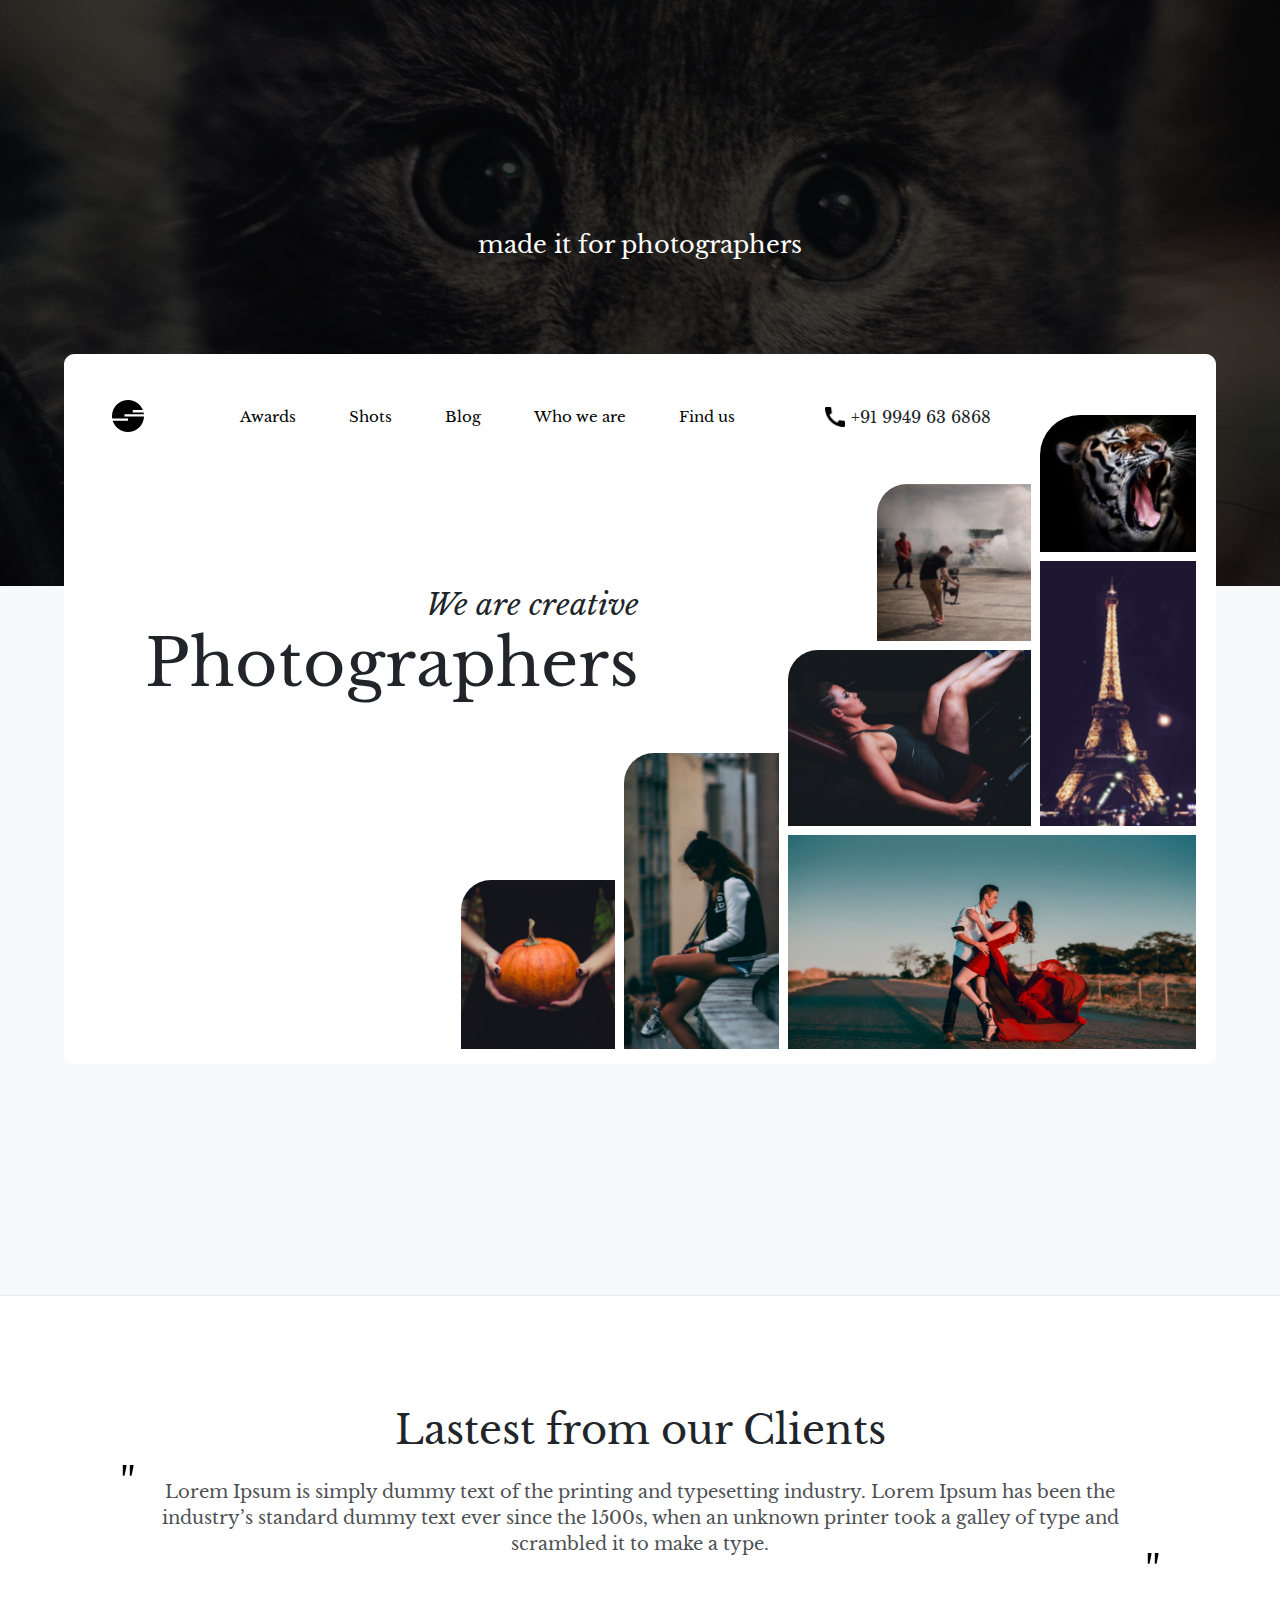
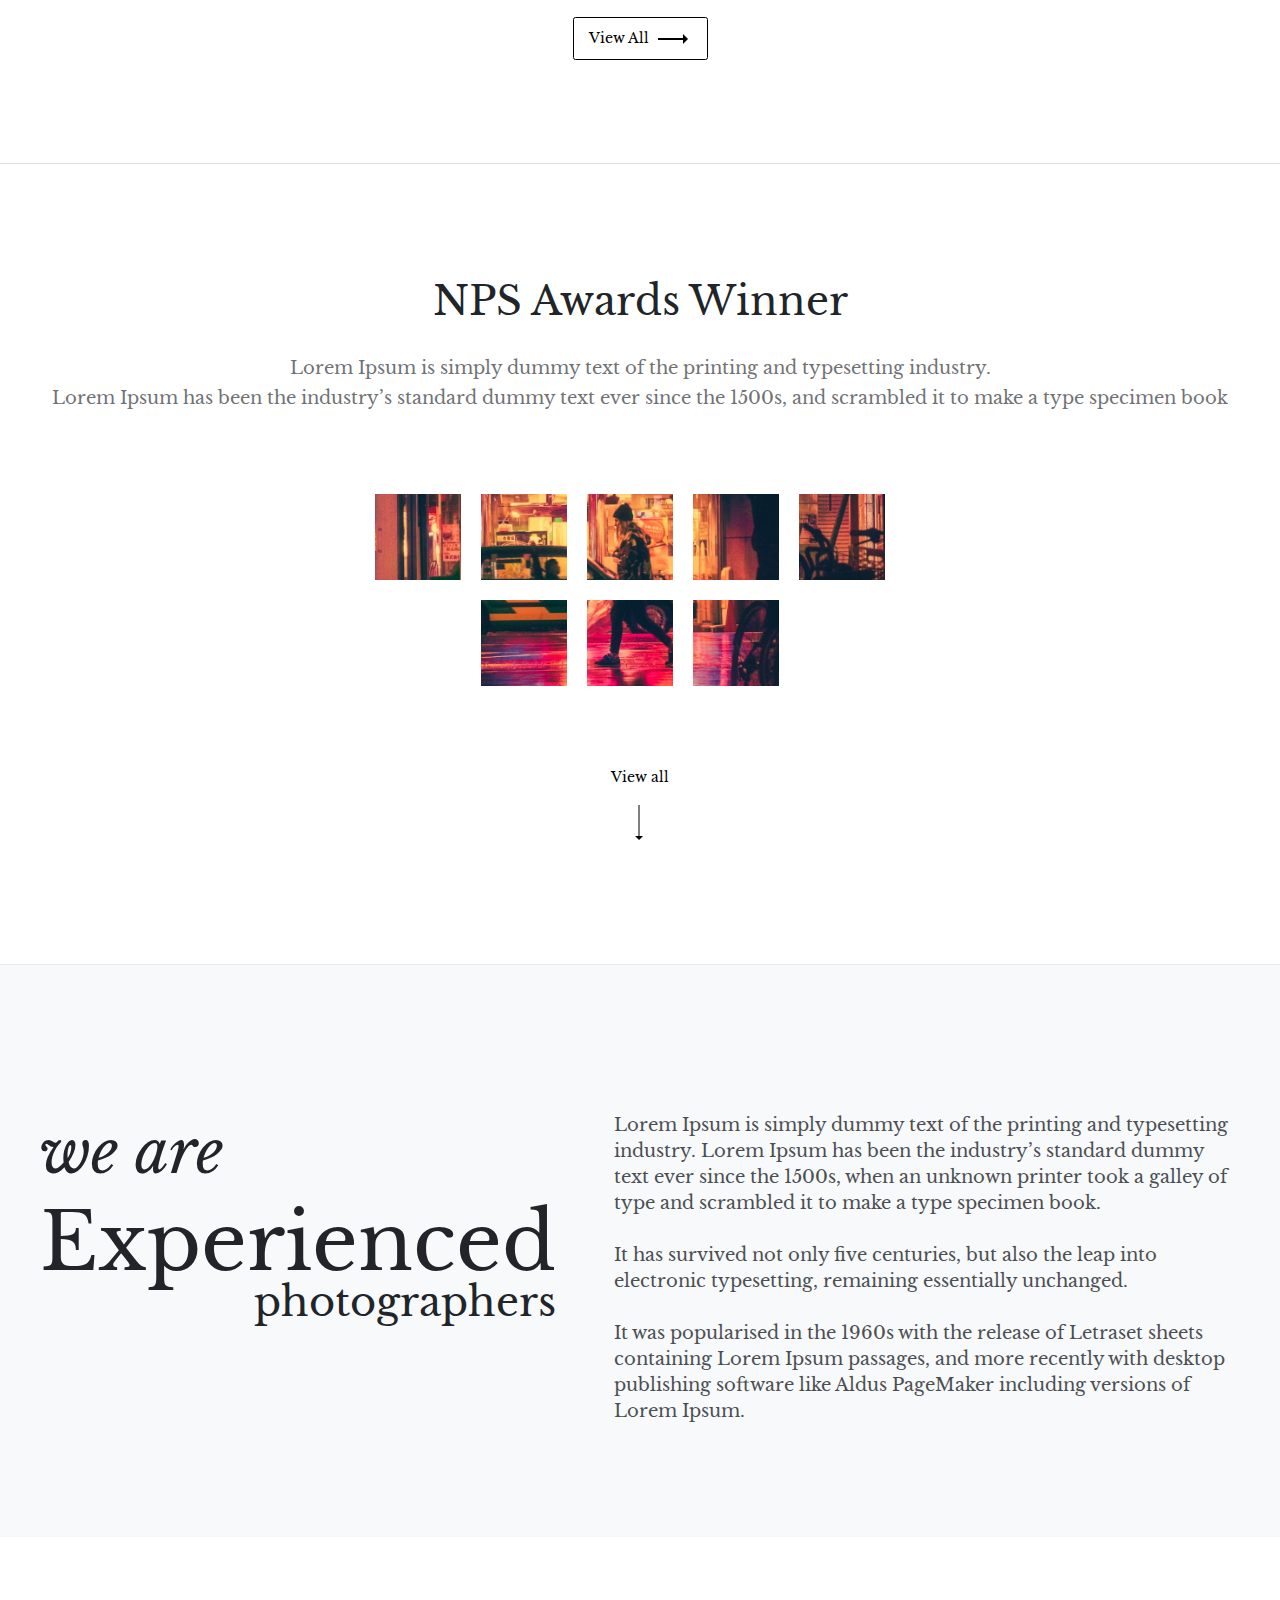
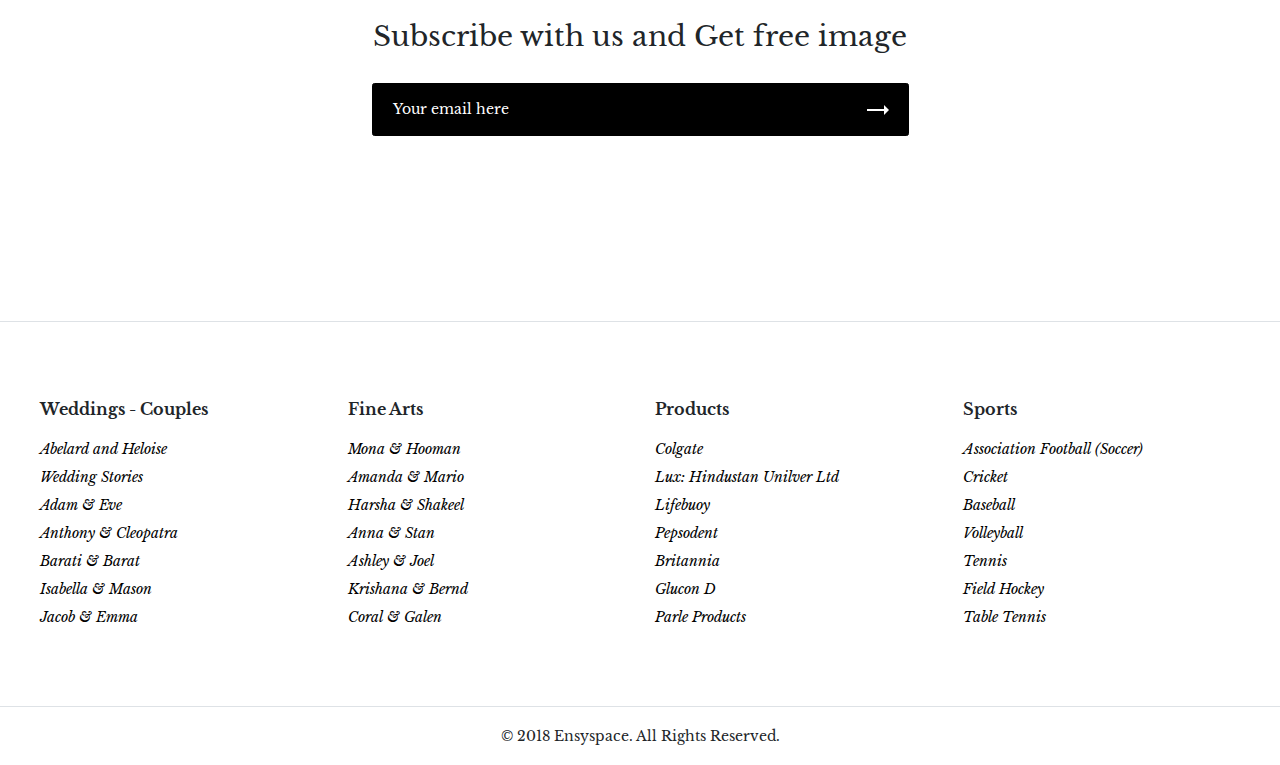
<file: index.html>
<!DOCTYPE html>
<html lang="en">
<head>
  <meta charset="UTF-8" />
  <meta http-equiv="X-UA-Compatible" content="IE=edge" />
  <meta name="viewport" content="width=device-width, initial-scale=1.0" />
  <title>FrontEnd</title>
  <link rel="stylesheet" href="https://cdnjs.cloudflare.com/ajax/libs/font-awesome/5.15.3/css/all.min.css"
    integrity="sha512-iBBXm8fW90+nuLcSKlbmrPcLa0OT92xO1BIsZ+ywDWZCvqsWgccV3gFoRBv0z+8dLJgyAHIhR35VZc2oM/gI1w=="
    crossorigin="anonymous" referrerpolicy="no-referrer" />
  <link rel="stylesheet" href="https://maxcdn.bootstrapcdn.com/bootstrap/4.0.0/css/bootstrap.min.css"
    integrity="sha384-Gn5384xqQ1aoWXA+058RXPxPg6fy4IWvTNh0E263XmFcJlSAwiGgFAW/dAiS6JXm" crossorigin="anonymous">
  <link rel="stylesheet" href="./css/reset.css" />
  <link rel="stylesheet" href="./css/style.css" />
  <link rel="stylesheet" href="./css/responsive.css" />
</head>
<body>
  <div class="wrapper">
    <!--Header-->
    <div class="banner hide-on-mobile hide-on-tablet">
      <h3 class="banner-title">made it for photographers</h3>
    </div>

    <header>
      <div class="container">
        <div id="home-navbar" class="home-navbar">
          <img src="./images/icon.png" alt="icon" class="home-icon" />
          <div id="menu" class="navbar-link hide-on-mobile hide-on-tablet">
            <a href="#award">Awards</a>
            <a href="#">Shots</a>
            <a href="#">Blog</a>
            <a href="#experienced">Who we are</a>
            <a href="#contact">Find us</a>
          </div>
          <div class="home-contact">
            <img src="./images/phone.png" alt="phone" class="contact-icon" />
            <span class="hide-on-mobile hide-on-tablet">+91 9949 63 6868</span>
            <div class="menu-mobile" id="menuBtn">
              <img src="./images/hambuger.png" alt="" id="menu-toggle">
            </div>
          </div>
        </div>
        <div class="home ">
          <div class="home-page">
            <div class="home-title">
              <h3>We are creative</h3>
              <h1>Photographers</h1>
            </div>
          </div>
          <div class="home-grid-layout">
            <div class="home-grid-item"></div>
            <div class="home-grid-item item1"></div>
            <div class="home-grid-item item2"></div>
            <div class="home-grid-item item3"></div>
            <div class="home-grid-item item4"></div>
            <div class="home-grid-item item5"></div>
            <div class="home-grid-item item6"></div>
            <div class="home-grid-item item7"></div>
            <div class="home-grid-item item8"></div>
            <div class="home-grid-item item9"></div>
            <div class="home-grid-item item10"></div>
            <div class="home-grid-item item11"></div>
          </div>
        </div>
      </div>
    </header>
    <!--end Header-->
    <!--Content-->
    <div class="content">
      <!--Feed back-->
      <div class="feedback border-bottom">
        <div class="container">
          <h2 class="feedback-title">Lastest from our Clients</h2>
          <div class="feedback-box">
            <span class="quote quote-top">"</span>
            <p class="feedback-text">
              Lorem Ipsum is simply dummy text of the printing and typesetting industry. Lorem Ipsum has been the
              industry’s
              standard
              dummy text ever since the 1500s, when an unknown printer took a galley of type and scrambled it to make a
              type.
            </p>
            <span class="quote quote-bottom">"</span>
          </div>
          <div class="feedback-link">
            <a href="#" class="btn btn-feedback">View All <span class="line-row"></span> <span
                class="arrow-right"></span></a>
          </div>
        </div>
      </div>
      <!--Feed back-->
      <!--Award-->
      <div class="award" id="award">
        <div class="container">
          <div class="award-content">
            <h2 class="award-title"><span class="hide-on-mobile">NPS</span> Awards Winner</h2>
            <div class="award-text">
              <p class="award-text">
                Lorem Ipsum is simply dummy text of the printing and typesetting industry. <span class="break-line">
                  Lorem Ipsum has been
                  the
                  industry’s standard dummy text ever since the
                  1500s, and scrambled it to make a type specimen book </span>
              </p>
              <p class="content-text award-text">
              </p>
            </div>
          </div>
          <div class="award-box">
            <div class="award-grid-layout">
              <div class="award-grid-item"></div>
              <div class="award-grid-item"></div>
              <div class="award-grid-item"></div>
              <div class="award-grid-item"></div>
              <div class="award-grid-item"></div>
              <div class="award-grid-item"></div>
              <div class="award-grid-item"></div>
              <div class="award-grid-item"></div>
              <div class="award-grid-item"></div>
              <div class="award-grid-item"></div>
            </div>
            <div class="award-box__link hide-on-mobile">
              <a href="#" class="award-link">View all</a>
              <span class="link-border"></span>
              <span class="link-arrow"></span>
            </div>
          </div>
        </div>
      </div>
    </div>
    <!--End Award-->
    <!--Experienced-->
    <div class="experienced" id="experienced">
      <div class="container">
        <div class="experienced-content">
          <div class="experienced-title">
            <p class="experienced-title1">we are</p>
            <p class="experienced-title2">Experienced</p>
            <p class="experienced-title3">photographers</p>
          </div>
          <div class="experienced-text">
            <p>Lorem Ipsum is simply dummy text of the printing and typesetting industry. Lorem Ipsum has been the
              industry’s standard
              dummy text ever since the 1500s, when an unknown printer took a galley of type and scrambled it to make
              a type specimen
              book.</p>
            <br>
            <p>It has survived not only five centuries, but also the leap into electronic typesetting, remaining
              essentially unchanged.
            </p>
            <br>
            <p>It was popularised in the 1960s with the release of Letraset sheets containing Lorem Ipsum passages,
              and more recently
              with desktop publishing software like Aldus PageMaker including versions of Lorem Ipsum.</p>
          </div>
        </div>
      </div>

    </div>
    <!--Social-->
    <div class="social-contact border-bottom " id="contact">
      <div class="container">
        <p class="social-title">Subscribe with us and Get free image</p>
        <a href="#" class="btn btn-subscribe">Your email here <span class="line-row subscribe-line"></span> <span
            class="arrow-right subscribe-arrow"></span> </a>
        <div class="social-icon">
          <a href="#"> <i class="fab fa-facebook-f"></i></a>
          <a href="#"><i class="fab fa-flickr"></i></a>
          <a href="#"><i class="fab fa-instagram"></i></a>
          <a href="#"><i class="fab fa-linkedin-in"></i></a>
          <a href="#"><i class="fab fa-twitter"></i></a>
        </div>
      </div>
    </div>
    <footer class="border-bottom">
      <div class="container">
        <div class="row">
          <div class="col-12 col-sm-3">
            <p class="footer-title">Weddings - Couples</p>
            <a href="#" class="footer-text">Abelard and Heloise</a>
            <a href="#" class="footer-text">Wedding Stories</a>
            <a href="#" class="footer-text">Adam & Eve</a>
            <a href="#" class="footer-text">Anthony & Cleopatra</a>
            <a href="#" class="footer-text">Barati & Barat</a>
            <a href="#" class="footer-text">Isabella & Mason</a>
            <a href="#" class="footer-text">Jacob & Emma</a>
          </div>
          <div class="col-12 col-sm-3">
            <p class="footer-title">Fine Arts</p>
            <a href="#" class="footer-text">Mona & Hooman</a>
            <a href="#" class="footer-text">Amanda & Mario</a>
            <a href="#" class="footer-text">Harsha & Shakeel</a>
            <a href="#" class="footer-text">Anna & Stan</a>
            <a href="#" class="footer-text">Ashley & Joel</a>
            <a href="#" class="footer-text">Krishana & Bernd</a>
            <a href="#" class="footer-text">Coral & Galen </a>
          </div>
          <div class="col-12 col-sm-3">
            <p class="footer-title">Products</p>
            <a href="#" class="footer-text">Colgate</a>
            <a href="#" class="footer-text">Lux: Hindustan Unilver Ltd</a>
            <a href="#" class="footer-text">Lifebuoy</a>
            <a href="#" class="footer-text">Pepsodent</a>
            <a href="#" class="footer-text">Britannia</a>
            <a href="#" class="footer-text">Glucon D</a>
            <a href="#" class="footer-text">Parle Products </a>
          </div>
          <div class="col-12 col-sm-3">
            <p class="footer-title">Sports</p>
            <a href="#" class="footer-text">Association Football (Soccer)</a>
            <a href="#" class="footer-text">Cricket</a>
            <a href="#" class="footer-text">Baseball</a>
            <a href="#" class="footer-text">Volleyball</a>
            <a href="#" class="footer-text">Tennis</a>
            <a href="#" class="footer-text">Field Hockey</a>
            <a href="#" class="footer-text">Table Tennis </a>
          </div>
        </div>
      </div>
    </footer>
    <!--End content-->
    <div class="footer-copy">
      <p>© 2018 Ensyspace. All Rights Reserved.</p>
    </div>
  </div>
  <script>
    var menuBtn = document.getElementById("menuBtn");
    var menuMobile = document.getElementById("menu-mobile")
    var menuToggle = document.getElementById("menu-toggle");

    // menuBtn.onclick = function () {
    //   if (menu.style.display === "block") {
    //     menu.style.display = "none"
    //     menuToggle.src = "./images/hambuger.png"
    //     menuToggle.classList.remove("close-image")
    //   }
    //   else {
    //     menu.style.display = "block"
    //     menuToggle.src = "./images/close.png"
    //     menuToggle.classList.add("close-image")
    //   }
    // }

    menuBtn.onclick = function () {
      if (menu.classList.contains("show-mb-tb")) {
        menu.classList.remove("show-mb-tb")
        menuToggle.src = "./images/hambuger.png"
        menuToggle.classList.remove("close-image")
      }
      else {
        menu.classList.add("show-mb-tb")
        menuToggle.src = "./images/close.png"
        menuToggle.classList.add("close-image")
      }
    }



    var menuItems = document.querySelectorAll('#menu a[href*="#"]');

    for (var i = 0; i < menuItems.length; i++) {
      var menuItem = menuItems[i];

      menuItem.onclick = function () {
        if (menuToggle.classList.contains("close-image")) {
          menu.classList.remove("show-mb-tb")
          menuToggle.src = "./images/hambuger.png"
          menuToggle.classList.remove("close-image")
        }
        else {
          menu.classList.add("show-mb-tb")
        }

      }
    }


    window.onscroll = function () { scrollFunction() };

    function scrollFunction() {
      var homeNavbar = document.getElementById("home-navbar")

      if (document.body.scrollTop > 80 || document.documentElement.scrollTop > 80) {
        homeNavbar.classList.add("scrolling")
        menu.style.top = "5.8rem"
      } else {
        menu.style.top = "6.2rem"
        homeNavbar.classList.remove("scrolling")
      }
    }

  </script>
</body>
</html>
</file>
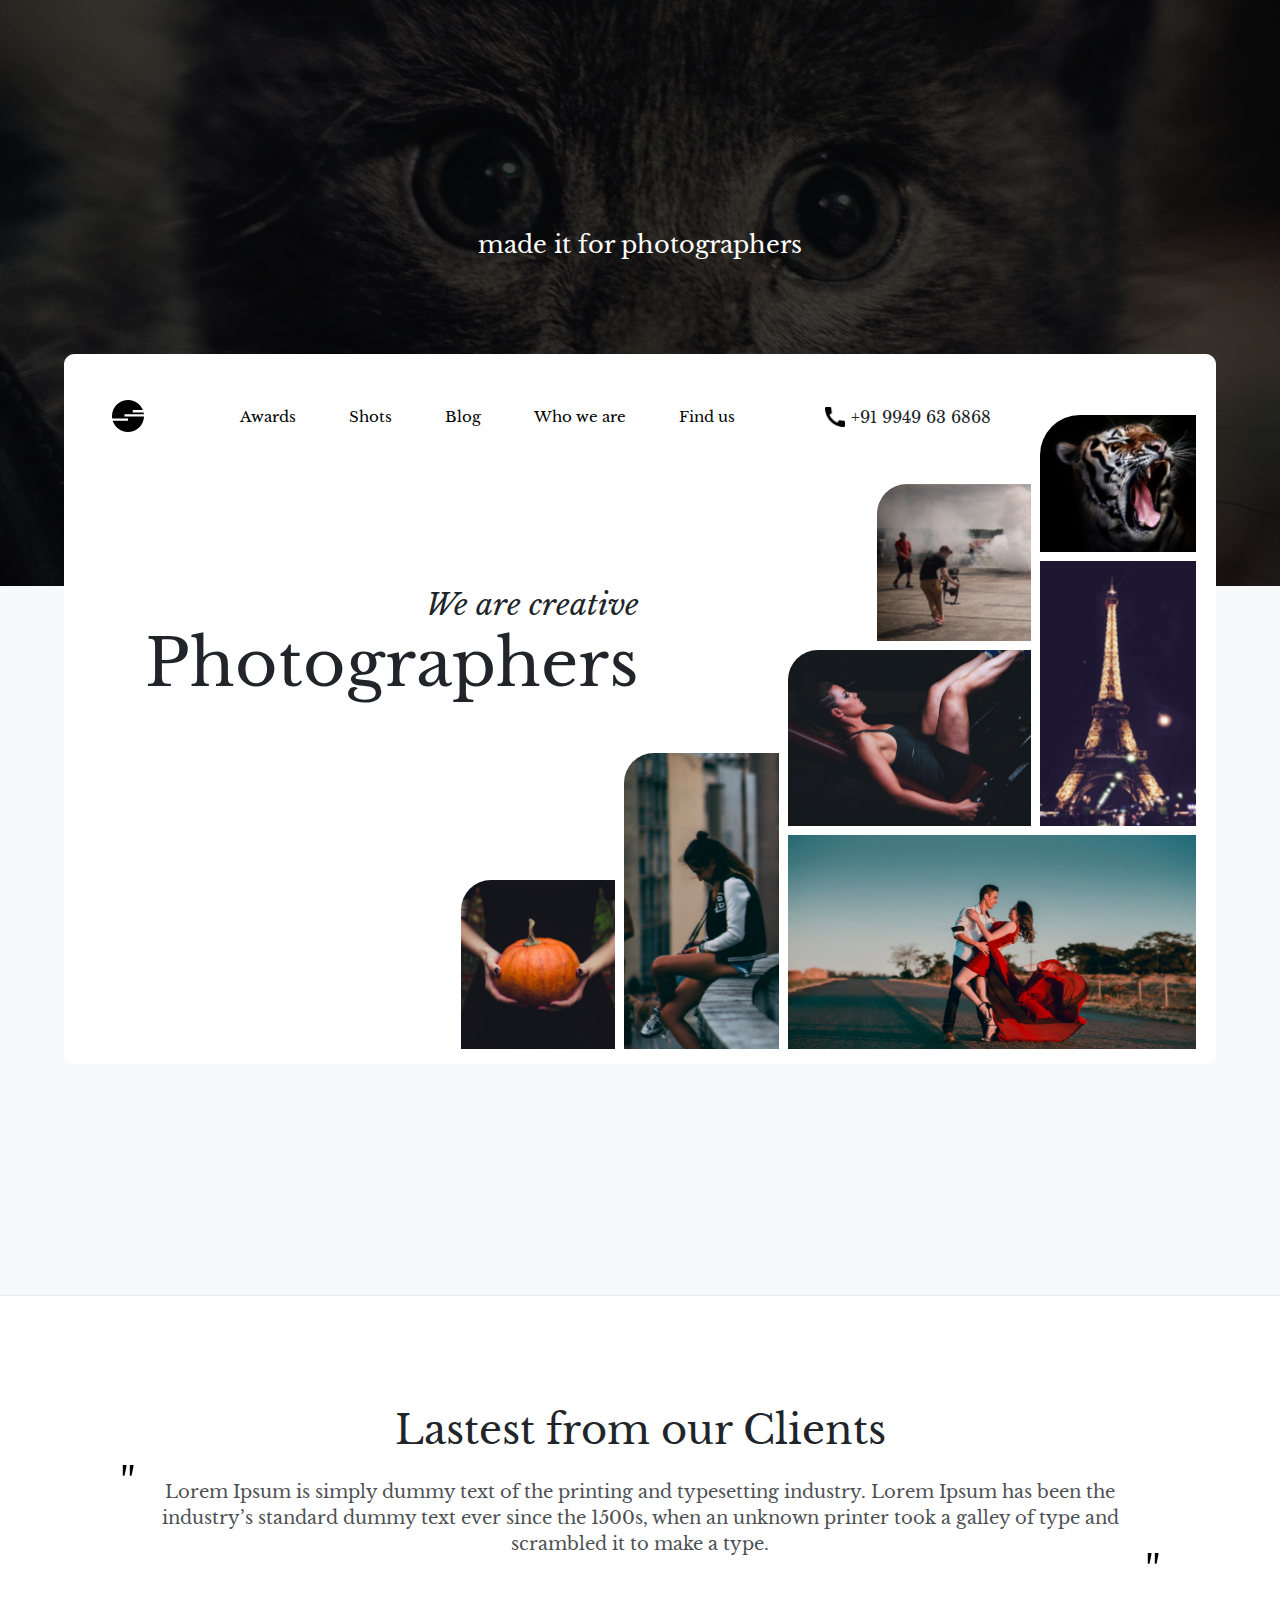
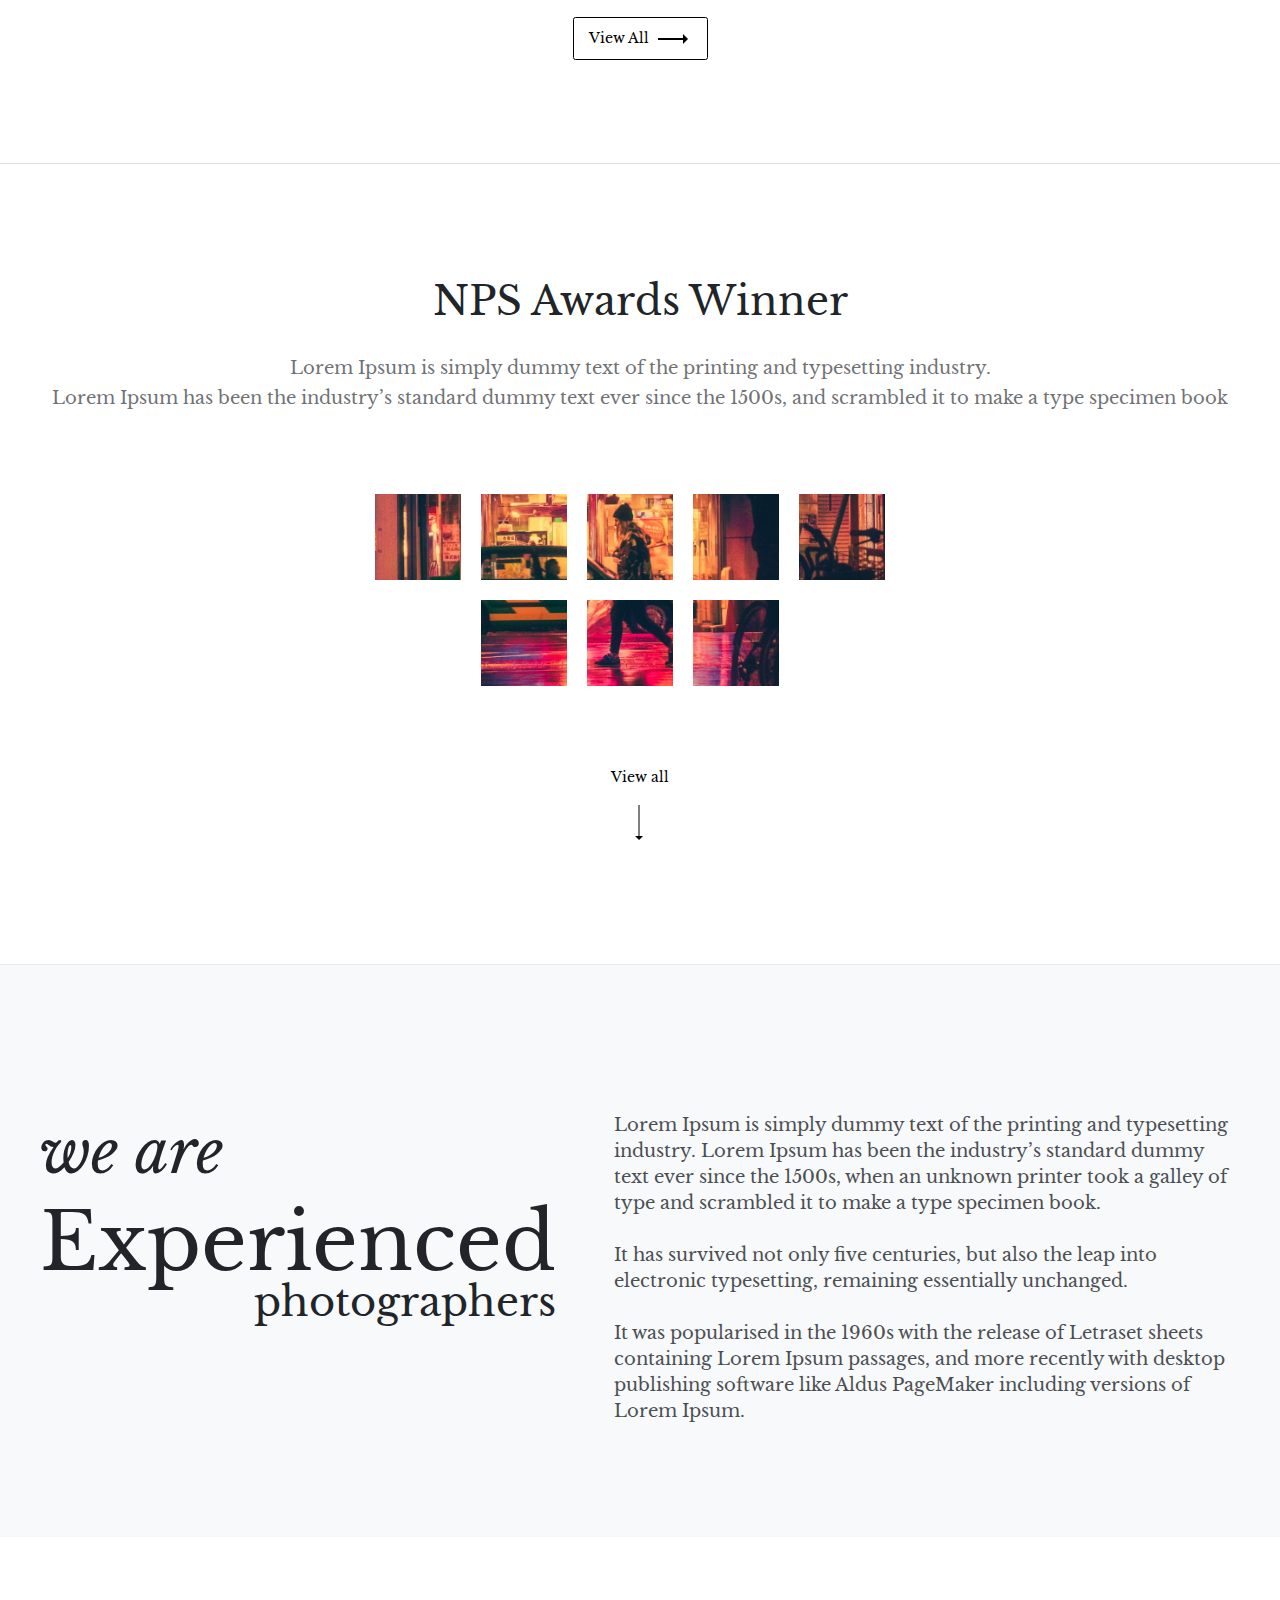
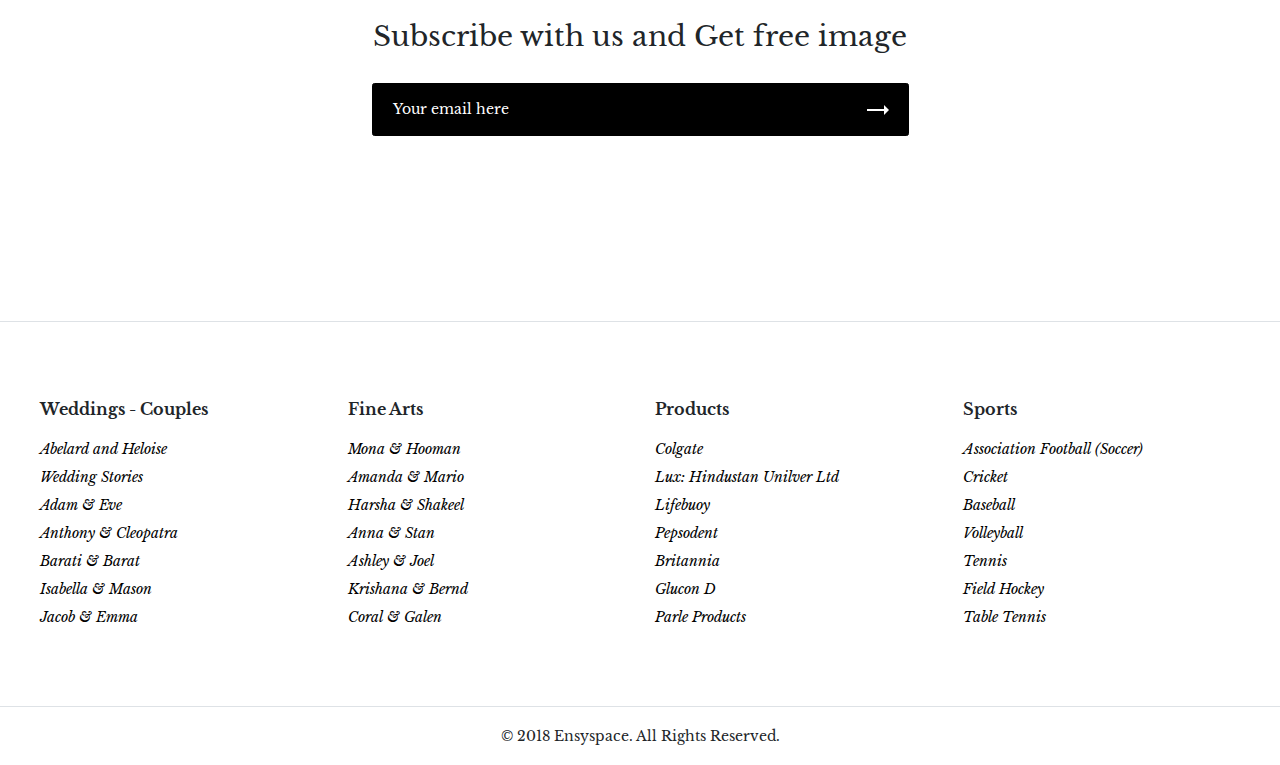
<file: html/index.html>
<!DOCTYPE html>
<html lang="en">
<head>
  <meta charset="UTF-8" />
  <meta http-equiv="X-UA-Compatible" content="IE=edge" />
  <meta name="viewport" content="width=device-width, initial-scale=1.0" />
  <title>FrontEnd</title>
  <link rel="stylesheet" href="https://cdnjs.cloudflare.com/ajax/libs/font-awesome/5.15.3/css/all.min.css"
    integrity="sha512-iBBXm8fW90+nuLcSKlbmrPcLa0OT92xO1BIsZ+ywDWZCvqsWgccV3gFoRBv0z+8dLJgyAHIhR35VZc2oM/gI1w=="
    crossorigin="anonymous" referrerpolicy="no-referrer" />
  <link rel="stylesheet" href="https://maxcdn.bootstrapcdn.com/bootstrap/4.0.0/css/bootstrap.min.css"
    integrity="sha384-Gn5384xqQ1aoWXA+058RXPxPg6fy4IWvTNh0E263XmFcJlSAwiGgFAW/dAiS6JXm" crossorigin="anonymous">
  <link rel="stylesheet" href="../css/reset.css" />
  <link rel="stylesheet" href="../css/style.css" />
  <link rel="stylesheet" href="../css/responsive.css" />
</head>
<body>
  <div class="banner hide-on-mobile hide-on-tablet">
    <h3 class="banner-title">made it for photographers</h3>
  </div>
  <div class="wrapper">
    <!--Header-->
    <header>
      <div class="container">
        <div id="home-navbar" class="home-navbar">
          <img src="../images/icon.png" alt="icon" class="home-icon" />
          <div id="menu" class="navbar-link hide-on-mobile hide-on-tablet">
            <a href="#award">Awards</a>
            <a href="#">Shots</a>
            <a href="#">Blog</a>
            <a href="#experienced">Who we are</a>
            <a href="#contact">Find us</a>
          </div>
          <div class="home-contact">
            <img src="../images/phone.png" alt="phone" class="contact-icon" />
            <span class="hide-on-mobile hide-on-tablet">+91 9949 63 6868</span>
            <div class="menu-mobile" id="menuBtn">
              <img src="../images/hambuger.png" alt="" id="menu-toggle">
            </div>
          </div>
        </div>
        <div class="home ">
          <div class="home-page">
            <div class="home-title">
              <h3>We are creative</h3>
              <h1>Photographers</h1>
            </div>
          </div>
          <div class="home-grid-layout">
            <div class="home-grid-item"></div>
            <div class="home-grid-item item1"></div>
            <div class="home-grid-item item2"></div>
            <div class="home-grid-item item3"></div>
            <div class="home-grid-item item4"></div>
            <div class="home-grid-item item5"></div>
            <div class="home-grid-item item6"></div>
            <div class="home-grid-item item7"></div>
            <div class="home-grid-item item8"></div>
            <div class="home-grid-item item9"></div>
            <div class="home-grid-item item10"></div>
            <div class="home-grid-item item11"></div>
          </div>
        </div>
      </div>
    </header>
    <!--end Header-->
    <!--Content-->
    <div class="content">
      <!--Feed back-->
      <div class="feedback border-bottom">
        <div class="container">
          <h2 class="feedback-title">Lastest from our Clients</h2>
          <div class="feedback-box">
            <span class="quote quote-top">"</span>
            <p class="feedback-text">
              Lorem Ipsum is simply dummy text of the printing and typesetting industry. Lorem Ipsum has been the
              industry’s
              standard
              dummy text ever since the 1500s, when an unknown printer took a galley of type and scrambled it to make a
              type.
            </p>
            <span class="quote quote-bottom">"</span>
          </div>
          <div class="feedback-link">
            <a href="#" class="btn btn-feedback">View All <span class="line-row"></span> <span
                class="arrow-right"></span></a>
          </div>
        </div>
      </div>
      <!--Feed back-->
      <!--Award-->
      <div class="award" id="award">
        <div class="container">
          <div class="award-content">
            <h2 class="award-title"><span class="hide-on-mobile">NPS</span> Awards Winner</h2>
            <div class="award-text">
              <p class="award-text">
                Lorem Ipsum is simply dummy text of the printing and typesetting industry. <span class="break-line">
                  Lorem Ipsum has been
                  the
                  industry’s standard dummy text ever since the
                  1500s, and scrambled it to make a type specimen book </span>
              </p>
              <p class="content-text award-text">
              </p>
            </div>
          </div>
          <div class="award-box">
            <div class="award-grid-layout">
              <div class="award-grid-item"></div>
              <div class="award-grid-item"></div>
              <div class="award-grid-item"></div>
              <div class="award-grid-item"></div>
              <div class="award-grid-item"></div>
              <div class="award-grid-item"></div>
              <div class="award-grid-item"></div>
              <div class="award-grid-item"></div>
              <div class="award-grid-item"></div>
              <div class="award-grid-item"></div>
            </div>
            <div class="award-box__link hide-on-mobile">
              <a href="#" class="award-link">View all</a>
              <span class="link-border"></span>
              <span class="link-arrow"></span>
            </div>
          </div>
        </div>
      </div>
    </div>
    <!--End Award-->
    <!--Experienced-->
    <div class="experienced" id="experienced">
      <div class="container">
        <div class="experienced-content">
          <div class="experienced-title">
            <p class="experienced-title1">we are</p>
            <p class="experienced-title2">Experienced</p>
            <p class="experienced-title3">photographers</p>
          </div>
          <div class="experienced-text">
            <p>Lorem Ipsum is simply dummy text of the printing and typesetting industry. Lorem Ipsum has been the
              industry’s standard
              dummy text ever since the 1500s, when an unknown printer took a galley of type and scrambled it to make
              a type specimen
              book.</p>
            <br>
            <p>It has survived not only five centuries, but also the leap into electronic typesetting, remaining
              essentially unchanged.
            </p>
            <br>
            <p>It was popularised in the 1960s with the release of Letraset sheets containing Lorem Ipsum passages,
              and more recently
              with desktop publishing software like Aldus PageMaker including versions of Lorem Ipsum.</p>
          </div>
        </div>
      </div>

    </div>
    <!--Social-->
    <div class="social-contact border-bottom " id="contact">
      <div class="container">
        <p class="social-title">Subscribe with us and Get free image</p>
        <a href="#" class="btn btn-subscribe">Your email here <span class="line-row subscribe-line"></span> <span
            class="arrow-right subscribe-arrow"></span> </a>
        <div class="social-icon">
          <a href="#"> <i class="fab fa-facebook-f"></i></a>
          <a href="#"><i class="fab fa-flickr"></i></a>
          <a href="#"><i class="fab fa-instagram"></i></a>
          <a href="#"><i class="fab fa-linkedin-in"></i></a>
          <a href="#"><i class="fab fa-twitter"></i></a>
        </div>
      </div>
    </div>
    <footer class="border-bottom">
      <div class="container">
        <div class="row">
          <div class="col-12 col-sm-3">
            <p class="footer-title">Weddings - Couples</p>
            <a href="#" class="footer-text">Abelard and Heloise</a>
            <a href="#" class="footer-text">Wedding Stories</a>
            <a href="#" class="footer-text">Adam & Eve</a>
            <a href="#" class="footer-text">Anthony & Cleopatra</a>
            <a href="#" class="footer-text">Barati & Barat</a>
            <a href="#" class="footer-text">Isabella & Mason</a>
            <a href="#" class="footer-text">Jacob & Emma</a>
          </div>
          <div class="col-12 col-sm-3">
            <p class="footer-title">Fine Arts</p>
            <a href="#" class="footer-text">Mona & Hooman</a>
            <a href="#" class="footer-text">Amanda & Mario</a>
            <a href="#" class="footer-text">Harsha & Shakeel</a>
            <a href="#" class="footer-text">Anna & Stan</a>
            <a href="#" class="footer-text">Ashley & Joel</a>
            <a href="#" class="footer-text">Krishana & Bernd</a>
            <a href="#" class="footer-text">Coral & Galen </a>
          </div>
          <div class="col-12 col-sm-3">
            <p class="footer-title">Products</p>
            <a href="#" class="footer-text">Colgate</a>
            <a href="#" class="footer-text">Lux: Hindustan Unilver Ltd</a>
            <a href="#" class="footer-text">Lifebuoy</a>
            <a href="#" class="footer-text">Pepsodent</a>
            <a href="#" class="footer-text">Britannia</a>
            <a href="#" class="footer-text">Glucon D</a>
            <a href="#" class="footer-text">Parle Products </a>
          </div>
          <div class="col-12 col-sm-3">
            <p class="footer-title">Sports</p>
            <a href="#" class="footer-text">Association Football (Soccer)</a>
            <a href="#" class="footer-text">Cricket</a>
            <a href="#" class="footer-text">Baseball</a>
            <a href="#" class="footer-text">Volleyball</a>
            <a href="#" class="footer-text">Tennis</a>
            <a href="#" class="footer-text">Field Hockey</a>
            <a href="#" class="footer-text">Table Tennis </a>
          </div>
        </div>
      </div>
    </footer>
    <!--End content-->
    <div class="footer-copy">
      <p>© 2018 Ensyspace. All Rights Reserved.</p>
    </div>
  </div>
  <script>
    var menuBtn = document.getElementById("menuBtn");
    var menuMobile = document.getElementById("menu-mobile")
    var menuToggle = document.getElementById("menu-toggle");

    // menuBtn.onclick = function () {
    //   if (menu.style.display === "block") {
    //     menu.style.display = "none"
    //     menuToggle.src = "../images/hambuger.png"
    //     menuToggle.classList.remove("close-image")
    //   }
    //   else {
    //     menu.style.display = "block"
    //     menuToggle.src = "../images/close.png"
    //     menuToggle.classList.add("close-image")
    //   }
    // }

    menuBtn.onclick = function () {
      if (menu.classList.contains("show-mb-tb")) {
        menu.classList.remove("show-mb-tb")
        menuToggle.src = "../images/hambuger.png"
        menuToggle.classList.remove("close-image")
      }
      else {
        menu.classList.add("show-mb-tb")
        menuToggle.src = "../images/close.png"
        menuToggle.classList.add("close-image")
      }
    }



    var menuItems = document.querySelectorAll('#menu a[href*="#"]');

    for (var i = 0; i < menuItems.length; i++) {
      var menuItem = menuItems[i];

      menuItem.onclick = function () {
        if (menuToggle.classList.contains("close-image")) {
          menu.classList.remove("show-mb-tb")
          menuToggle.src = "../images/hambuger.png"
          menuToggle.classList.remove("close-image")
        }
        else {
          menu.classList.add("show-mb-tb")
        }

      }
    }


    window.onscroll = function () { scrollFunction() };

    function scrollFunction() {
      var homeNavbar = document.getElementById("home-navbar")

      if (document.body.scrollTop > 80 || document.documentElement.scrollTop > 80) {
        homeNavbar.classList.add("scrolling")
        menu.style.top = "5.8rem"
      } else {
        menu.style.top = "6.2rem"
        homeNavbar.classList.remove("scrolling")
      }
    }

  </script>
</body>
</html>
</file>
<file: css/style.css>
* {
  margin: 0;
  padding: 0;
  box-sizing: border-box;
}

@font-face {
  font-family: "Baskerville Regular";
  src: url(./LibreBaskerville-Regular.ttf);
}

@font-face {
  font-family: "Baskerville Bold";
  src: url(./LibreBaskerville-Bold.ttf);
}

@font-face {
  font-family: "Baskerville Italic";
  src: url(./LibreBaskerville-Italic.ttf);
}

@font-face {
  font-family: "AraAlBayanRegular";
  src: url(./AraAlBayanRegular.ttf);
}

html {
  font-size: 62.5%;
  scroll-behavior: smooth;
}

body {
  font-family: Baskerville Regular;
}

img {
  display: block;
}

.wrapper {
  max-width: 144rem;
  margin: 0 auto;
}

.container {
  max-width: 124rem;
  margin: 0 auto;
  padding-left: 2rem;
  padding-right: 2rem;
}

header {
  height: 71rem;
  width: 100%;
  background-color: #f7f9fb;
  border-bottom: 1px solid rgba(210, 221, 232, 0.5);
}

.btn {
  text-decoration: none;
  color: black;
  font-size: 1.4rem;
  display: inline-block;
  border: 1px solid black;
  padding: 1rem 1.5rem;
  outline: none;
}

a:active,
a:focus {
  outline: none;
  box-shadow: none !important;
}

.banner {
  background-image: url("../images/banner.png");
  height: 58.6rem;
  max-width: 100%;
  background-position: center;
  background-size: cover;
}

.banner-title {
  font-size: 2.4rem;
  color: white;
  text-align: center;
  padding-top: 23.1rem;
}

.home {
  width: 132rem;
  max-width: 100%;
  height: 71rem;
  background-color: #fff;
  position: absolute;
  top: 354px;
  left: 50%;
  transform: translateX(-50%);
  border-radius: 1rem;
  z-index: 10;
  border: 1px solid #fff;
}

.menu-mobile {
  display: none;
  cursor: pointer;
}

.close-image {
  width: 2.2rem;
  height: 2.2rem;
}

.home-navbar {
  margin-top: 4rem;
  display: flex;
  align-items: center;
  position: absolute;
  z-index: 99;
  top: 36rem;
  max-width: 100%;
}

.home-icon {
  margin-left: 4.2rem;
  margin-right: 9.6rem;
}

.navbar-link a {
  color: black;
  text-decoration: none;
  font-size: 1.5rem;
  margin-right: 5rem;
}

.navbar-link a:hover {
  opacity: 0.6;
  transition: all 0.3s;
}

.home-contact {
  display: flex;
  align-items: center;
}

.home-contact span {
  font-size: 1.6rem;
}

.contact-icon {
  width: 2rem;
  height: 2rem;
  margin-right: 0.6rem;
  margin-left: 4rem;
}

.home-title {
  display: inline-block;
}

.home-title h1 {
  margin-left: 8rem;
  font-size: 6.5rem;
  font-weight: 400;
  margin-top: -0.8rem;
}

.home-title h3 {
  font-size: 3rem;
  margin-left: 30.2rem;
  margin-top: 23.2rem;
  font-family: Baskerville Italic;
  font-weight: 400;
  text-align: right;
  margin-bottom: 1rem;
}

.home-page {
  position: relative;
}

.home-grid-layout {
  position: absolute;
  height: 63rem;
  display: grid;
  top: 6rem;
  right: 1.95rem;
  z-index: 10;
  grid-template-columns: 15.44rem 15.44rem 8rem 15.44rem 15.55rem;
  grid-template-rows: 6rem 6.8rem 8rem 9.4rem 7.3rem 3.6rem 16.9rem;
  gap: 0.9rem 0.9rem;
  grid-template-areas:
    "a0 a0 a0 a0 a1"
    "a2 a2 a2 a3 a1"
    "a4 a4 a14 a3 a5"
    "a4 a4 a7 a7 a5"
    "a6 a9 a7 a7 a5"
    "a6 a9 a11 a11 a11"
    "a10 a9 a11 a11 a11";
  /* display: none; */
}

.home-grid-item:first-child {
  grid-area: a0;
}

.home-grid-item.item1 {
  background-image: url(../images/image-1.png);
  background-position: 20% center;
  grid-area: a1;
  border-top-left-radius: 4rem;
}

.home-grid-item.item2 {
  grid-area: a2;
}

.home-grid-item.item3 {
  background-image: url(../images/image-2.png);
  grid-area: a3;
  background-position: 5% 15%;
  border-top-left-radius: 3rem;
}

.home-grid-item.item4 {
  grid-area: a4;
}

.home-grid-item.item5 {
  background-image: url(../images/image-3.png);
  grid-area: a5;
  background-position: center center;
}

.home-grid-item.item6 {
  grid-area: a6;
}

.home-grid-item.item7 {
  background-image: url(../images/image-4.png);
  grid-area: a7;
  background-position: 5% 75%;
  border-top-left-radius: 3rem;
}

.home-grid-item.item9 {
  background-image: url(../images/image-6.png);
  grid-area: a9;
  background-position-x: 5%;
  border-top-left-radius: 3rem;
}

.home-grid-item.item10 {
  background-image: url(../images/image-7.png);
  grid-area: a10;
  background-position: center center;
  border-top-left-radius: 3rem;
}

.home-grid-item.item11 {
  background-image: url(../images/image-5.png);
  grid-area: a11;
}

.border-bottom {
  border-bottom: 1px solid rgba(112, 112, 112, 0.2);
}

.feedback {
  height: 46.8rem;
}

.feedback-title {
  font-size: 4rem;
  padding-top: 11rem;
  text-align: center;
  font-weight: 400;
}

.feedback-text {
  font-size: 1.8rem;
  text-align: center;
  margin: -3.5rem auto 0;
  line-height: 2.6rem;
  width: 102rem;
  max-width: 100%;
  opacity: 0.8;
}

.feedback-link {
  text-align: center;
}

.btn-feedback {
  position: relative;
  width: 13.5rem;
  text-align: left;
}

.feedback-box {
  position: relative;
  width: 102rem;
  max-width: 100%;
  margin: 0 auto;
  padding: 6rem 0;
}

.quote {
  font-size: 6rem;
  color: black;
  display: inline-block;
  font-family: AraAlBayanRegular;
  position: absolute;
}

.quote-top {
  top: 0.5rem;
  left: -1rem;
}

.quote-bottom {
  right: -1rem;
  bottom: 1rem;
}

.btn-feedback:hover {
  opacity: 0.6;
}

.line-row {
  position: absolute;
  width: 2.8rem;
  height: 2px;
  right: 2.1rem;
  top: 50%;
  transform: translateY(-50%);
  background-color: black;
}

.arrow-right {
  position: absolute;
  width: 3rem;
  height: 2px;
  right: -0.6rem;
  top: 50%;
  transform: translateY(-50%);
  border-top: 5px solid transparent;
  border-left: 5px solid black;
  border-right: 5px solid transparent;
  border-bottom: 5px solid transparent;
}

.btn-feedback:hover {
  color: white;
  background-color: black;
  transition: all 0.5s;
}

.btn-feedback:hover .line-row {
  background-color: white;
  opacity: 0.9;
  transition: all 0.5s;
}

.btn-feedback:hover .arrow-right {
  border-left: 5px solid white;
  opacity: 0.9;
  transition: all 0.5s;
}

.award {
  height: 80rem;
  position: relative;
}

.award-content {
  text-align: center;
}

.award-title {
  margin-bottom: 2.8rem;
  padding-top: 11.3rem;
  font-size: 4rem;
}

.award-text {
  line-height: 3rem;
  font-size: 1.8rem;
  opacity: 0.8;
}

.break-line {
  display: block;
}

.award-box {
  width: 97.8rem;
  height: 65rem;
  position: absolute;
  top: 9rem;
  left: 50%;
  transform: translateX(-50%);
  max-width: 100%;
}

.award-grid-layout {
  width: 53rem;
  height: 20.8rem;
  position: absolute;
  top: 24rem;
  left: 50%;
  transform: translateX(-50%);
  display: grid;
  grid-template-columns: 8.6rem 8.6rem 8.6rem 8.6rem 8.6rem;
  grid-template-rows: 8.6rem 8.6rem;
  grid-gap: 2rem;
  grid-template-areas:
    "h1 h2 h3 h4 h5"
    "h6 h7 h8 h9 h10";
}

.award-grid-item {
  background-image: url(../images/image-8.png);
}

.award-grid-item:first-child {
  grid-area: h1;
  background-position: bottom 32.8rem right 36.4rem;
}

.award-grid-item:nth-child(2) {
  grid-area: h2;
  background-position: bottom 32.8rem right 47.7rem;
}
.award-grid-item:nth-child(3) {
  grid-area: h3;
  background-position: bottom 32.8rem right 58.7rem;
}
.award-grid-item:nth-child(4) {
  grid-area: h4;
  background-position: bottom 32.8rem right 69.7rem;
}
.award-grid-item:nth-child(5) {
  grid-area: h5;
  background-position: bottom 32.8rem right 80.7rem;
}
.award-grid-item:nth-child(6) {
  grid-area: h6;
  visibility: hidden;
}
.award-grid-item:nth-child(7) {
  grid-area: h7;
  background-position: bottom 43.8rem right 47.7rem;
}
.award-grid-item:nth-child(8) {
  grid-area: h8;
  background-position: bottom 43.8rem right 58.7rem;
}
.award-grid-item:nth-child(9) {
  grid-area: h9;
  background-position: bottom 43.8rem right 69.7rem;
}

.award-grid-item:nth-child(10) {
  grid-area: h10;
  visibility: hidden;
}

.award-image {
  width: 100%;
  height: 100%;
}

.award-box__link {
  position: absolute;
  bottom: 12rem;
  left: 50%;
  transform: translateX(-50%);
}

.award-link {
  font-size: 1.4rem;
  color: black;
  text-decoration: none;
}

.award-link:hover {
  color: black;
  text-decoration: none;
  opacity: 0.6;
  transition: all 0.3s;
}

.link-border {
  background-color: black;
  width: 1px;
  height: 3.1rem;
  position: absolute;
  top: 3.5rem;
  right: 50%;
  transform: translateX(-50%);
}

.link-arrow {
  position: absolute;
  top: 6.6rem;
  left: 49%;
  transform: translateX(-49%);
  border-top: 4px solid black;
  border-left: 4px solid transparent;
  border-right: 4px solid transparent;
  border-bottom: 4px solid transparent;
}

.experienced {
  height: 57.3rem;
  background-color: #f7f9fb;
  border-top: 1px solid rgba(210, 221, 232, 0.5);
}

.experienced-content {
  display: flex;
  justify-content: center;
  padding-top: 14.7rem;
}

.experienced-title {
  margin-right: 5.8rem;
}

.experienced-title1 {
  font-size: 6rem;
  line-height: 8rem;
  font-family: Baskerville Italic;
}

.experienced-title2 {
  font-size: 8rem;
  margin-top: 1rem;
}

.experienced-title3 {
  font-size: 4rem;
  text-align: right;
}

.experienced-text {
  width: 64rem;
  font-size: 1.8rem;
  line-height: 2.6rem;
  opacity: 0.8;
  max-width: 100%;
}

.social-contact {
  height: 38.5rem;
  text-align: center;
}

.btn-subscribe {
  background-color: black;
  color: white;
  padding: 1.5rem 2rem;
  width: 53.7rem;
  text-align: left;
  position: relative;
  max-width: 100%;
}

.subscribe-line {
  background-color: white;
  width: 2rem;
}

.subscribe-arrow {
  border-left: 5px solid white;
}

.btn-subscribe:hover {
  color: white;
  opacity: 0.6;
  transition: all 0.3s;
}

.social-title {
  font-size: 2.8rem;
  padding-top: 8.6rem;
  padding-bottom: 3.2rem;
}

.social-icon {
  margin-top: 4.2rem;
}

.social-icon a {
  font-size: 2rem;
  color: black;
  margin-right: 4.4rem;
  display: inline-block;
}

.social-icon a:hover {
  opacity: 0.5;
  transition: all 0.3s;
}

footer {
  height: 38.5rem;
  padding-bottom: 8rem;
}

.footer-title {
  padding-top: 7.85rem;
  padding-bottom: 1.8rem;
  font-size: 1.6rem;
  font-family: Baskerville Bold;
}

.footer-text {
  font-size: 1.4rem;
  font-style: italic;
  line-height: 2.8rem;
  display: block;
  text-decoration: none;
  color: black;
  font-family: Baskerville Italic;
}

.footer-text:hover {
  text-decoration: none;
  color: black;
  opacity: 0.5;
  transition: all 0.3s;
}

.footer-copy {
  padding: 2.2rem 0;
  text-align: center;
  font-size: 1.4rem;
}
</file>
<file: css/responsive.css>
@media screen and (min-width: 1440px) {
  .home-icon {
    margin-left: 0;
  }
  .link-border {
    transform: translateX(0);
  }
}

@media screen and (min-width: 1366px) and (max-width: 1439px) {
  .home {
    max-width: 90%;
  }
  .home-icon {
    margin-left: 3.5rem;
  }
  .link-border {
    transform: translateX(0);
  }
}

@media screen and (min-width: 1280px) and (max-width: 1365px) {
  .home {
    max-width: 90%;
  }
  .home-icon {
    margin-left: 7.2rem;
  }
}

/*PC*/
@media screen and (min-width: 1024px) and (max-width: 1279px) {
  .container {
    padding-left: 4rem;
    padding-right: 4rem;
  }
  .home {
    max-width: 90%;
  }
  .home-icon {
    margin-left: 4rem;
  }

  .home-navbar {
    left: 5rem;
  }

  .home-grid-layout {
    grid-template-columns: 13.44rem 13.44rem 6rem 14.44rem 14.55rem;
    grid-template-rows: 5rem 5.8rem 7rem 8.4rem 7.3rem 3.6rem 15.9rem;
    top: 10rem;
  }

  .home-title h1 {
    font-size: 5rem;
  }

  .home-title h3 {
    font-size: 3rem;
    margin-left: 25rem;
  }

  .experienced-content {
    padding-top: 10rem;
  }

  .experienced-text {
    font-size: 1.6rem;
  }
  .experienced-title1 {
    font-size: 6.5rem;
  }

  .experienced-title2 {
    font-size: 7rem;
    margin-top: 1rem;
  }

  .experienced-title3 {
    font-size: 4rem;
    text-align: right;
  }

  .quote-top {
    top: -0.5rem;
    left: -2rem;
  }

  .quote-bottom {
    right: -2rem;
  }

  .home-contact {
    margin-left: -2rem;
  }

  .link-border {
    transform: translateX(0);
  }
}

/*Tablet*/
@media only screen and (min-width: 740px) and (max-width: 1023px) {
  .hide-on-tablet {
    display: none;
  }

  header {
    height: 71rem;
  }

  .home {
    top: 0;
    /* border-bottom: 1px solid rgba(210, 221, 232, 0.5); */
    border-radius: 0px;
  }

  .home-title h1 {
    font-size: 5rem;
    margin-left: 4rem;
  }

  .home-title h3 {
    font-size: 3.5rem;
    position: relative;
    margin-top: 16rem;
    margin-left: 16.7rem;
  }

  .home-icon {
    margin-left: 3.6rem;
    margin-right: 9.6rem;
  }

  .home-navbar {
    margin-top: 0rem;
    justify-content: space-between;
    top: 0;
    left: 0;
    right: 0;
    padding-top: 3rem;
    background-color: white;
    z-index: 99;
    position: fixed;
  }

  .navbar-link {
    display: block;
    background-color: white;
    position: absolute;
    top: 6.2rem;
    left: 0;
    right: 0;
    width: 100%;
    display: none;
    padding-top: 10rem;
    box-shadow: 0px 15px 10px -15px #7d8ad0;
  }

  .navbar-link a {
    display: block;
    font-size: 3.4rem;
    margin-bottom: 5rem;
    margin-left: 6.4rem;
    text-shadow: 0px 8px 12px #d6e1eb;
  }

  .menu-mobile {
    display: inline-block;
    margin-right: 2.4rem;
    margin-left: 4rem;
  }

  .home-grid-layout {
    top: 15rem;
    grid-template-columns: 15.44rem 15.44rem 8rem 12.44rem 13.55rem;
    grid-template-rows: 6rem 4.8rem 7rem 7.4rem 6.3rem 2.6rem 13.9rem;
  }

  .home-grid-item.item11 {
    background-position: center 40%;
  }

  .home-grid-item.item9 {
    background-position: 5% 55%;
  }

  .feedback {
    border-top: 1px solid #d2dde8;
    margin-top: 6rem;
  }

  .feedback-box {
    padding: 3rem 0 6rem;
  }

  .feedback-text {
    max-width: 100%;
    margin-top: 0;
    padding: 0 3rem;
  }

  .experienced-content {
    padding-top: 10rem;
  }

  .experienced-text {
    font-size: 1.4rem;
  }
  .experienced-title1 {
    font-size: 3.5rem;
    line-height: 6rem;
  }
  .experienced-title2 {
    margin-top: 0;
    font-size: 4.5rem;
  }

  .experienced-title3 {
    font-size: 2rem;
  }
  footer {
    height: auto;
    padding-bottom: 4rem;
  }

  .footer-title {
    font-size: 1.4rem;
  }

  .footer-text {
    font-size: 1.3rem;
  }

  .line-row {
    width: 2.2rem;
  }

  .quote {
    display: inline-block;
  }

  .quote-top {
    left: 1.5rem;
  }

  .quote-bottom {
    right: 1.5rem;
  }

  footer .container {
    padding-left: 4rem;
  }

  .show-mb-tb {
    display: block;
  }

  .close-mb-tb {
    display: none;
  }

  .scrolling {
    padding: 1.3rem 0;
    box-shadow: 0 3px 20px #e4e8f4;
  }

  .navbar-link {
    height: 60vh;
  }

  .navbar-link a {
    font-size: 3.4rem;
    margin-bottom: 5%;
  }
}

/*Mobile*/
@media only screen and (max-width: 739px) {
  .hide-on-mobile {
    display: none;
  }

  header {
    height: 61rem;
  }
  .home {
    height: 61rem;
    top: 0;
    border-bottom: 1px solid rgba(210, 221, 232, 0.5);
    border-radius: 0px;
  }
  .home-title h1 {
    font-size: 4rem;
    margin-left: 3rem;
  }

  .home-title h3 {
    font-size: 2rem;
    position: relative;
    margin-top: 12.5rem;
    margin-left: 16.7rem;
  }

  .home-icon {
    margin-left: 3.6rem;
    margin-right: 9.6rem;
  }

  .home-navbar {
    margin-top: 0rem;
    justify-content: space-between;
    top: 0;
    left: 0;
    right: 0;
    padding-top: 3rem;
    background-color: white;
    position: fixed;
  }

  .navbar-link {
    display: block;
    background-color: white;
    position: absolute;
    top: 6.2rem;
    left: 0;
    right: 0;
    width: 100%;
    display: none;
    padding-top: 10rem;
    box-shadow: 0px 15px 10px -15px #7d8ad0;
  }

  .navbar-link a {
    display: block;
    font-size: 3.4rem;
    margin-bottom: 5rem;
    margin-left: 6.4rem;
    text-shadow: 0px 8px 12px #d6e1eb;
  }

  .menu-mobile {
    display: inline-block;
    margin-right: 2.4rem;
    margin-left: 4rem;
  }

  .quote {
    display: none;
  }

  .home-grid-layout {
    position: absolute;
    grid-template-columns: 6.8rem 5.1rem 16.1rem;
    grid-template-rows: 10.4rem 2.5rem 7.7rem 3.2rem 12.3rem;
    grid-template-areas:
      "a0 a0 a10"
      "a1 a7 a7"
      "a1 a7 a7"
      "a11 a11 a11"
      "a11 a11 a11";
    top: 39%;
    right: 0;
    gap: 0;

    overflow-x: hidden;
  }

  .home-grid-item {
    border-top-left-radius: 1.4rem !important;
  }

  .home-grid-item.item7,
  .home-grid-item.item10 {
    border-bottom: 4px solid white;
    border-left: 4px solid white;
    border-bottom-left-radius: 4px;
    position: absolute;
    top: 0;
    left: 0;
    right: 0;
    bottom: -2.4rem;
  }

  .home-grid-item.item7 {
    background-position: 18% 46%;
  }

  .home-grid-item.item11 {
    background-position: center 17%;
  }

  .home-grid-item.item1,
  .home-grid-item.item2,
  .home-grid-item.item3,
  .home-grid-item.item4,
  .home-grid-item.item5,
  .home-grid-item.item6,
  .home-grid-item.item8,
  .home-grid-item.item9 {
    display: none;
  }

  .feedback {
    padding: 0 1rem;
  }

  .feedback-text {
    max-width: 100%;
    margin-top: 3rem;
    font-size: 1.7rem;
  }

  .feedback-link {
    margin-top: 5rem;
  }

  .feedback-title {
    font-size: 2.8rem;
    padding-top: 5rem;
  }

  .feedback-box {
    padding: 0;
  }

  .award {
    height: 60rem;
  }

  .award-grid-layout {
    width: 28.7rem;
    height: 21.3rem;
    position: absolute;
    top: 24rem;
    grid-template-columns: 6rem 6rem 6rem 6rem;
    grid-template-rows: 6rem 6rem 6rem;
    grid-gap: 1.5rem;
    grid-template-areas:
      "h1 h2 h3 h4 "
      "h5 h7 h8 h6 "
      "h9 h10 h10 h6 ";
  }

  .award-content {
    padding: 0 1.5rem;
  }

  .award-title {
    font-size: 2.8rem;
    font-weight: 400;
    padding-top: 5rem;
    margin-bottom: 2rem;
  }

  .award-text {
    font-size: 1.7rem;
    line-height: 2.8rem;
  }

  .break-line {
    display: inline;
  }

  .experienced-content {
    display: flex;
    justify-content: center;
    flex-direction: column;
  }

  .experienced {
    height: auto;
  }

  .experienced-content {
    padding: 5rem 3.5rem 6rem;
  }

  .experienced-text {
    font-size: 1.7rem;
  }
  .experienced-title1 {
    font-size: 2rem;
    line-height: 4rem;
  }
  .experienced-title2 {
    margin-top: 0;
    font-size: 3.5rem;
  }

  .experienced-title3 {
    font-size: 2rem;

    margin-left: 6rem;
  }

  .experienced-text {
    margin-top: 3rem;
  }

  .social-contact {
    padding: 0 3rem;
  }

  .social-icon a {
    margin-right: 3rem;
  }

  .social-title {
    line-height: 3.4rem;
  }

  .feedback-text,
  .award-text {
    text-align: justify;
    line-height: 2.8rem;
  }

  .feedback-text {
    padding: 0 2rem;
  }

  .award-text {
    padding: 0 1rem;
  }

  footer {
    height: auto;
    text-align: center;
    padding-bottom: 6rem;
  }

  .show-mb-tb {
    display: block;
  }

  .close-mb-tb {
    display: none;
  }

  .scrolling {
    padding: 1.3rem 0;
    box-shadow: 0 3px 20px #e4e8f4;
  }

  .navbar-link {
    height: 100vh;
  }

  .navbar-link a {
    font-size: 3.4rem;
    margin-bottom: 15%;
  }
}

@media only screen and (max-width: 400px) {
  .award-content {
    padding: 0 2rem;
  }

  .award-title {
    text-align: left;
  }

  .award-text {
    text-align: left;
    padding: 0;
  }

  .experienced-content {
    padding-left: 5%;
    padding-right: 5%;
  }

  .feedback-title {
    text-align: left;
    font-size: 2.45rem;
    padding-left: 0;
  }

  .feedback-text {
    text-align: left;
    padding: 0;
  }

  .social-title {
    font-size: 2.8rem;
  }

  .social-icon a:first-child {
    margin-left: 1.5rem;
  }

  .show-mb-tb {
    display: block;
  }

  .close-mb-tb {
    display: none;
  }

  .scrolling {
    padding: 1.3rem 0;
    box-shadow: 0 3px 20px #e4e8f4;
  }

  .padding-mb-tb {
    padding-top: 3rem;
  }

  .social-title {
    padding-top: 6rem;
    text-align: left;
  }

  .footer-title {
    padding-top: 6.5rem;
    font-size: 1.8rem;
  }

  .footer-text {
    font-size: 1.6rem;
  }

  .award-content,
  .feedback {
    padding: 0rem;
  }

  .experienced-content {
    padding-left: 0;
    padding-right: 0;
  }
}

@media only screen and (max-width: 360px) {
  .social-icon a:first-child {
    margin-left: 0;
  }

  .social-icon a {
    margin-right: 1.5rem;
  }
  .social-title {
    font-size: 2.2rem;
  }

  .home-title h1 {
    font-size: 3.5rem;
  }

  .home-title h3 {
    font-size: 2rem;
    margin-left: 15.7rem;
  }

  .feedback-title,
  .award-title {
    font-size: 2rem;
  }

  .feedback-text,
  .award-text,
  .experienced-text {
    font-size: 1.4rem;
  }

  .navbar-link a {
    font-size: 3rem;
    margin-bottom: 14%;
  }
}

@media only screen and (max-width: 280px) {
  .home-title h1 {
    font-size: 3rem;
  }

  .home-title h3 {
    margin-left: 11.7rem;
  }

  .home-grid-layout {
    grid-template-columns: 4.8rem 4.1rem 15.1rem;
  }

  .contact-icon {
    display: none;
  }

  .feedback {
    padding: 0;
  }

  .award-content {
    padding: 0 1rem;
  }

  .feedback-title,
  .award-title,
  .social-title {
    font-size: 1.8rem;
  }

  .footer-copy {
    font-size: 1.3rem;
  }
}
</file>
